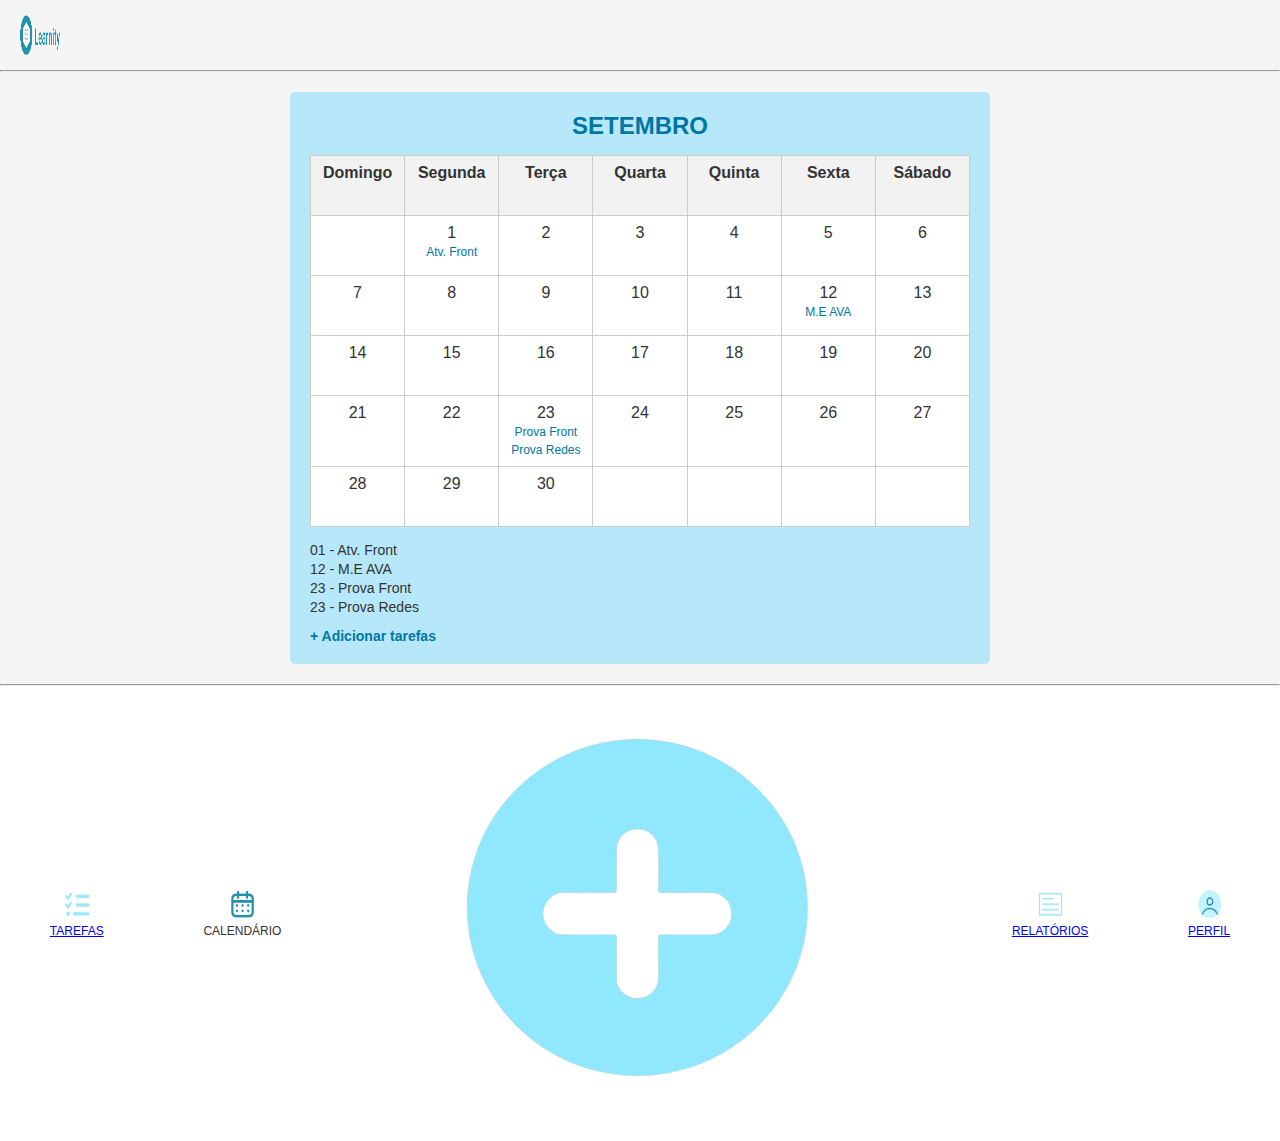
<file: calendario.html>
<!DOCTYPE html>
<html lang="pt-BR">

<head>
    <meta charset="UTF-8">
    <meta name="viewport" content="width=device-width, initial-scale=1.0">
    <title>Calendário - Learnity</title>
    <link rel="stylesheet" href="calendario.css">
</head>

<body>

    <header class="header">
        <div class="logo">
            <img src="imagens/Learnity Logo.png" alt="Logo">
        </div>
    </header>

    <hr>


    <main class="main">
        <div class="calendar-container">
            <h2>SETEMBRO</h2>
            <table class="calendar">
                <thead>
                    <tr>
                        <th>Domingo</th>
                        <th>Segunda</th>
                        <th>Terça</th>
                        <th>Quarta</th>
                        <th>Quinta</th>
                        <th>Sexta</th>
                        <th>Sábado</th>
                    </tr>
                </thead>
                <tbody>
                    <tr>
                        <td></td>
                        <td>1<br><span class="task">Atv. Front</span></td>
                        <td>2</td>
                        <td>3</td>
                        <td>4</td>
                        <td>5</td>
                        <td>6</td>
                    </tr>
                    <tr>
                        <td>7</td>
                        <td>8</td>
                        <td>9</td>
                        <td>10</td>
                        <td>11</td>
                        <td>12<br><span class="task">M.E AVA</span></td>
                        <td>13</td>
                    </tr>
                    <tr>
                        <td>14</td>
                        <td>15</td>
                        <td>16</td>
                        <td>17</td>
                        <td>18</td>
                        <td>19</td>
                        <td>20</td>
                    </tr>
                    <tr>
                        <td>21</td>
                        <td>22</td>
                        <td>23<br><span class="task">Prova Front</span><br><span class="task">Prova Redes</span></td>
                        <td>24</td>
                        <td>25</td>
                        <td>26</td>
                        <td>27</td>
                    </tr>
                    <tr>
                        <td>28</td>
                        <td>29</td>
                        <td>30</td>
                        <td></td>
                        <td></td>
                        <td></td>
                        <td></td>
                    </tr>
                </tbody>
            </table>


            <div class="activities">
                <p>01 - Atv. Front</p>
                <p>12 - M.E AVA</p>
                <p>23 - Prova Front</p>
                <p>23 - Prova Redes</p>
                <a href="#" class="add-task">+ Adicionar tarefas</a>
            </div>
        </div>
    </main>

    <hr>


    <footer class="footer">
        <div class="menu">
            <a href="principalteste.html" class="menu-item">
                <img src="imagens/tarefas1.png" alt="Tarefas">
                <span>TAREFAS</span>
            </a>
            <div class="menu-item active">
                <img src="imagens/calendario2.png" alt="Calendário">
                <span>CALENDÁRIO</span>
            </div>
            <div class="menu-ite">
                <img src="imagens/mais.png" alt="Adicionar" class="mais">
            </div>
            <a href="relatorio.html" class="menu-item">
                <img src="imagens/relatorio1.png" alt="Relatórios">
                <span>RELATÓRIOS</span>
            </a>
            <a href="perfil.html" class="menu-item">
                <img src="imagens/perfil.png" alt="Perfil">
                <span>PERFIL</span>
            </a>
        </div>
    </footer>
</body>

</html>
</file>
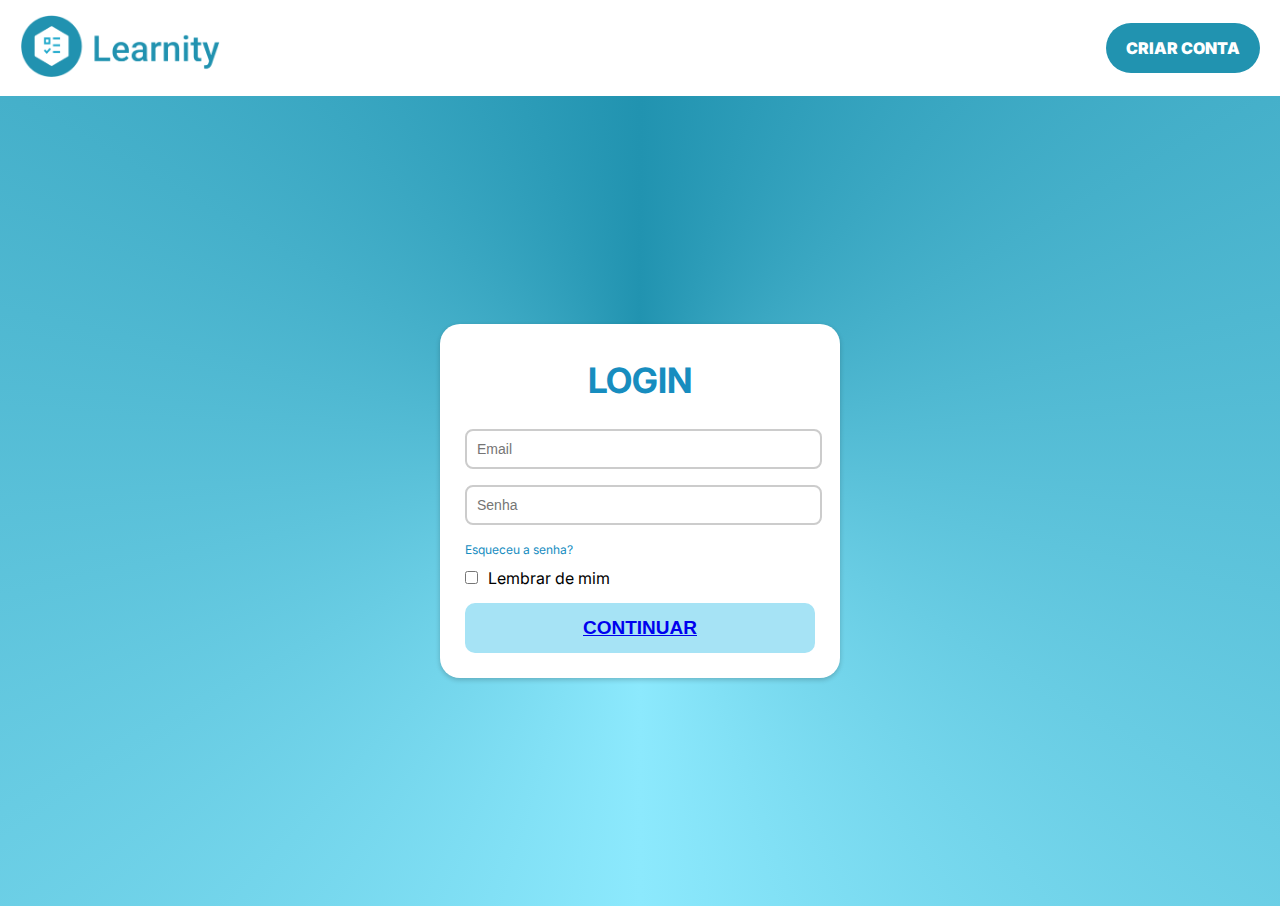
<file: login.html>
<!DOCTYPE html>
<html lang="pt-BR">

<head>
    <meta charset="UTF-8">
    <meta name="viewport" content="width=device-width, initial-scale=1.0">
    <title>Learnity - Login</title>
    <link rel="stylesheet" href="login.css">
</head>

<body>


    <div class="header">
        <div class="logo">
            <img src="imagens/Learnity Logo.png" alt="logo">
        </div>
        <form action="cadastro.html">
            <a href="cadastro.html" class="btn-criar-conta">CRIAR CONTA</a>
        </form>
    </div>


    <div class="container">
        <div class="form-box">
            <h2>LOGIN</h2>
            <form>
                <input type="email" placeholder="Email" required>
                <input type="password" placeholder="Senha" required>

                <div class="extra-links">
                    <a href="recuperacao.html">Esqueceu a senha?</a>
                </div>
                <div class="remember">

                    <input type="checkbox" id="lembrar">
                    <label for="lembrar">Lembrar de mim
                    </label>
                </div>


                <button class="btn-continuar">
                    <a href="principalteste.html">CONTINUAR </a></button>

            </form>
        </div>
    </div>

</body>

</html>
</file>
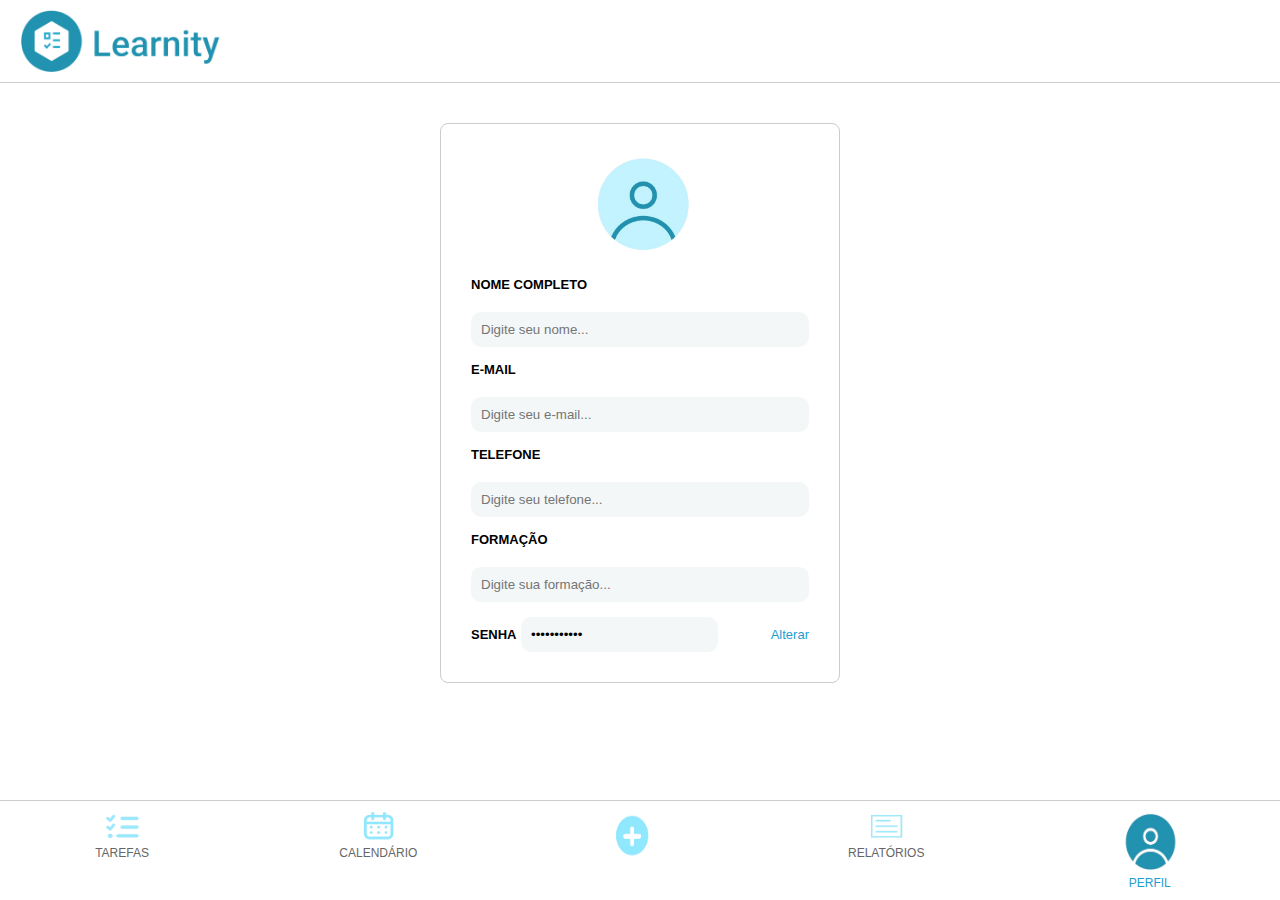
<file: perfil.html>
<!DOCTYPE html>
<html lang="pt-BR">

<head>
    <meta charset="UTF-8">
    <meta name="viewport" content="width=device-width, initial-scale=1.0">
    <title>Perfil - Learnity</title>
    <link rel="stylesheet" href="perfil.css">
</head>

<body>

    <header class="header">
        <div class="logo">
            <img src="imagens/Learnity Logo.png" alt="Logo Learnity">

        </div>
    </header>


    <main class="main">
        <div class="perfil-container">
            <img src="imagens/perfil.png" alt="Foto de Perfil" class="perfil-img">

            <form class="perfil-form">
                <label for="nome">NOME COMPLETO</label>
                <input type="text" id="nome" placeholder="Digite seu nome...">

                <label for="email">E-MAIL</label>
                <input type="email" id="email" placeholder="Digite seu e-mail...">

                <label for="telefone">TELEFONE</label>
                <input type="tel" id="telefone" placeholder="Digite seu telefone...">

                <label for="formacao">FORMAÇÃO</label>
                <input type="text" id="formacao" placeholder="Digite sua formação...">

                <div class="senha-container">
                    <div>
                        <label for="senha">SENHA</label>
                        <input type="password" id="senha" value="***********" readonly>
                    </div>
                    <a href="#" class="alterar-link">Alterar</a>
                </div>
            </form>
        </div>
    </main>


    <footer class="footer">
        <a href="principalteste.html" class="menu-item">
            <img src="imagens/tarefas1.png" alt="Tarefas">
            <span>TAREFAS</span>
        </a>
        <a href="calendario.html" class="menu-item">
            <img src="imagens/calendario.png" alt="Calendário">
            <span>CALENDÁRIO</span>
        </a>
        <a href="#" class="menu-item central">
            <img src="imagens/mais.png" alt="Adicionar">
        </a>
        <a href="relatorio.html" class="menu-item">
            <img src="imagens/relatorio1.png" alt="Relatórios">
            <span>RELATÓRIOS</span>
        </a>
        <a href="#" class="menu-item active">
            <img src="imagens/perfil2.png" alt="Perfil">
            <span>PERFIL</span>
        </a>
    </footer>
</body>

</html>
</file>
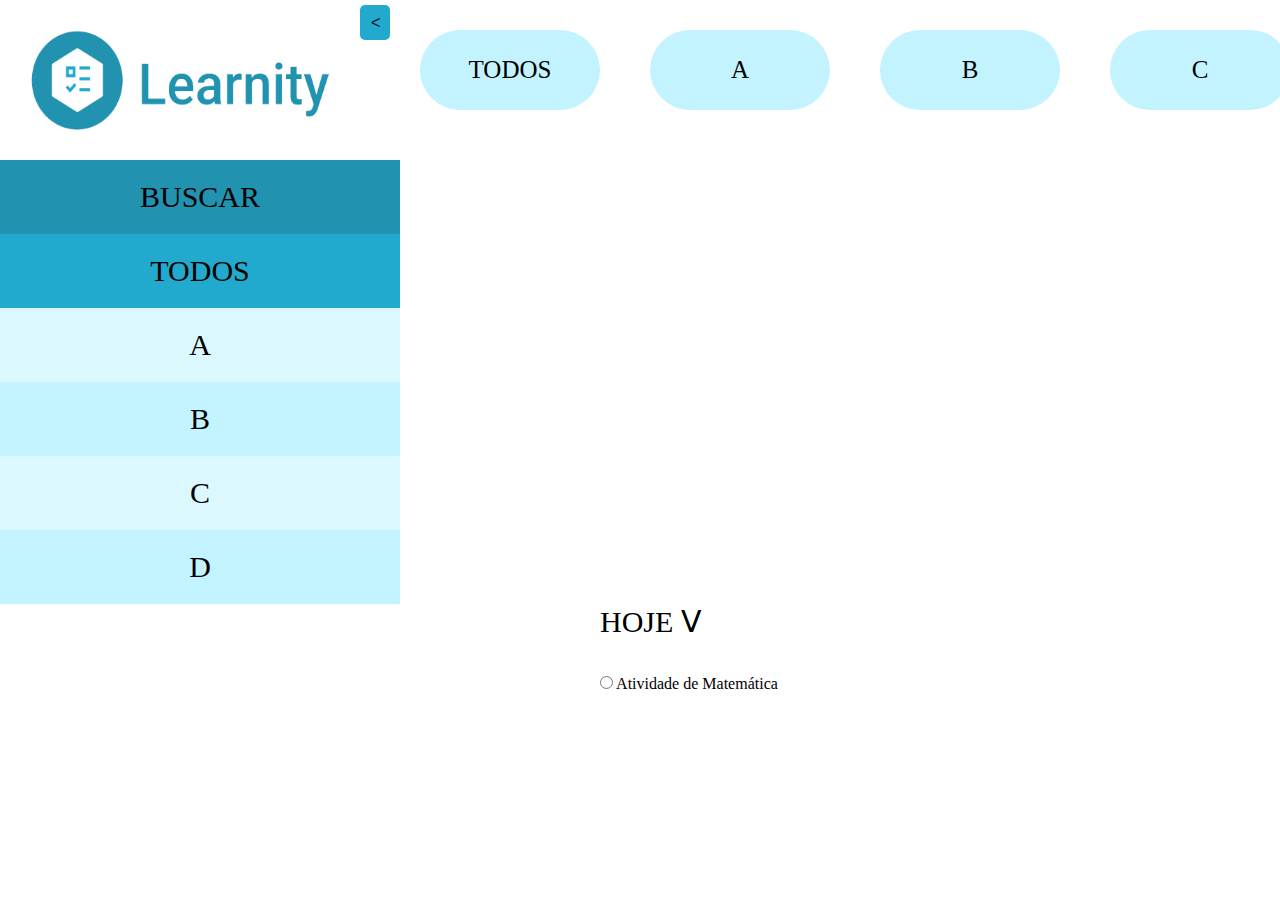
<file: principal.html>
<!DOCTYPE html>
<html lang="en">
<head>
    <meta charset="UTF-8">
    <meta name="viewport" content="width=device-width, initial-scale=1.0">
    <title>Página Principal</title>
    <link rel="stylesheet" href="principal.css">
</head>
<body>
    <header>
    <div class="container">
    <img class="logo-learnity" src="imagens/Learnity Logo.png" alt="Learnity Logo" >

    <!--<div class="linha-vertical"></div>-->
    <div class="seta-voltar">
        <button class="voltar"">ᐸ</button>
    </div>

    <div class="botoes">
    <button class="todos" id="botaotodos">TODOS</button>
    <button class="a" id="btn-a">A</button>
    <button class="b" id="btn-b">B</button>
    <button class="c" id="btn-c">C</button>
    <button class="d" id="btn-d">D</button>
    </div>
    </div>
    </header>
    
    <main>
         <!--<hr class="linha-horizontal">-->
    <div class="botoes-verticais">
        <button class="btn-buscar">BUSCAR</button>
        <button class="btn-todos">TODOS</button>
        <button class="btn-A">A</button>
        <button class="btn-B">B</button>
        <button class="btn-C">C</button>
        <button class="btn-D">D</button>
    </div>
    <div class="centro">
        <p class="hoje">HOJE ᐯ</p> <br> <br>
        <input type="radio"> Atividade de Matemática
    </div>
    </main>

</body>

</html>
</file>
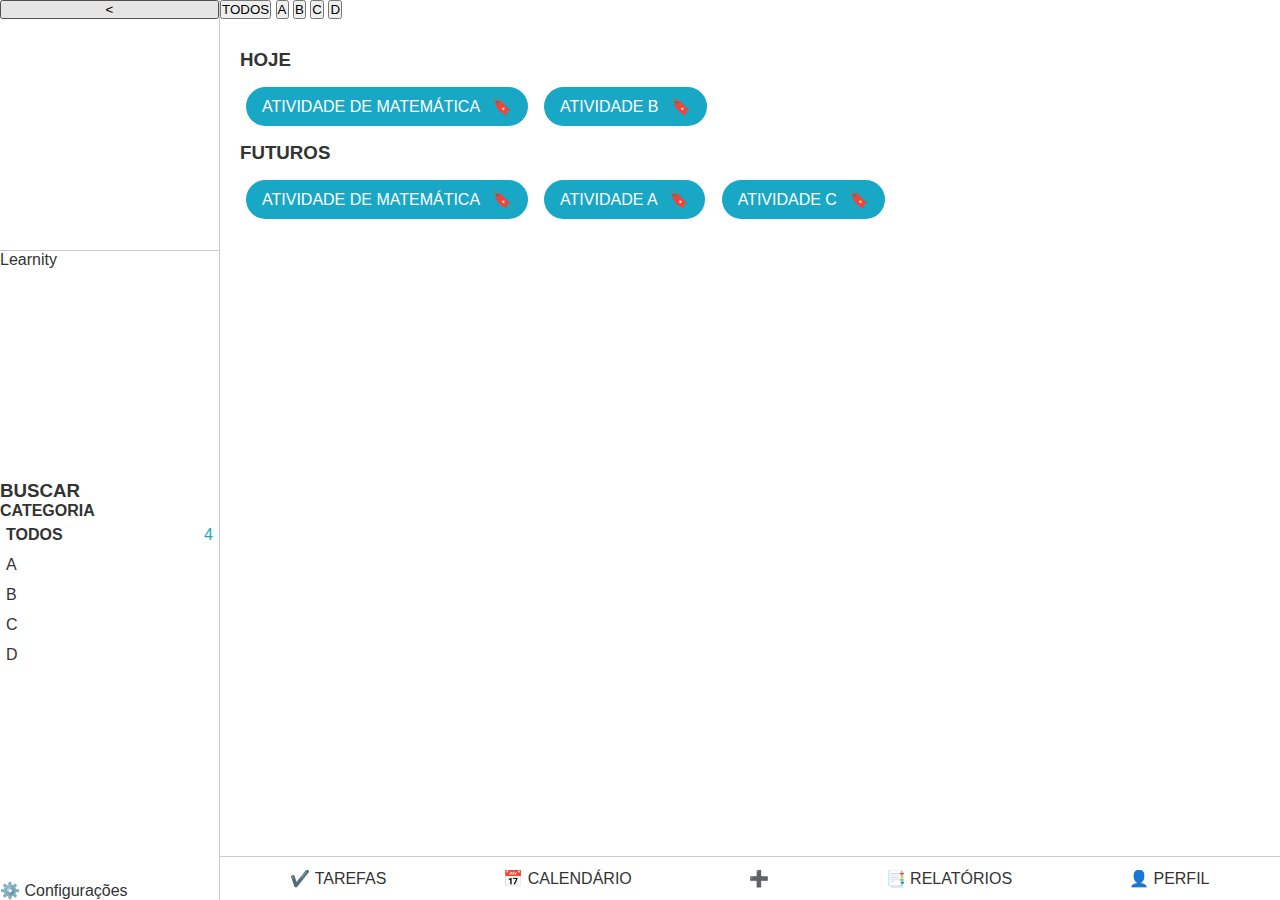
<file: principalteste.html>
<!DOCTYPE html>
<html lang="pt-BR">

<head>
    <meta charset="UTF-8">
    <meta name="viewport" content="width=device-width, initial-scale=1.0">
    <title>Página Principal</title>
    <link rel="stylesheet" href="principalteste.css">
</head>

<body>
    <div class="app">


        <aside class="sidebar">
            <button class="sidebar-toggle">&lt;</button>
            <div class="logo-area">
                <div class="logo"></div>
                <span class="brand">Learnity</span>
            </div>

            <div class="menu">
                <h3>BUSCAR</h3>
                <h4>CATEGORIA</h4>
                <ul>
                    <li><span class="active">TODOS</span> <span class="count">4</span></li>
                    <li>A</li>
                    <li>B</li>
                    <li>C</li>
                    <li>D</li>
                </ul>
            </div>

            <div class="config">⚙️ Configurações</div>
        </aside>


        <main class="main">

            <header class="filters">
                <button class="filter active">TODOS</button>
                <button class="filter">A</button>
                <button class="filter">B</button>
                <button class="filter">C</button>
                <button class="filter">D</button>
            </header>


            <section class="tasks">
                <h3>HOJE</h3>
                <div class="task">ATIVIDADE DE MATEMÁTICA <span class="bookmark">🔖</span></div>
                <div class="task">ATIVIDADE B <span class="bookmark">🔖</span></div>

                <h3>FUTUROS</h3>
                <div class="task">ATIVIDADE DE MATEMÁTICA <span class="bookmark">🔖</span></div>
                <div class="task">ATIVIDADE A <span class="bookmark">🔖</span></div>
                <div class="task">ATIVIDADE C <span class="bookmark">🔖</span></div>
            </section>


            <footer class="footer">
                <div>✔️ TAREFAS</div>
                <div>📅 CALENDÁRIO</div>
                <div>➕</div>
                <div>📑 RELATÓRIOS</div>
                <div>👤 PERFIL</div>
            </footer>
        </main>
    </div>
</body>

</html>
</file>
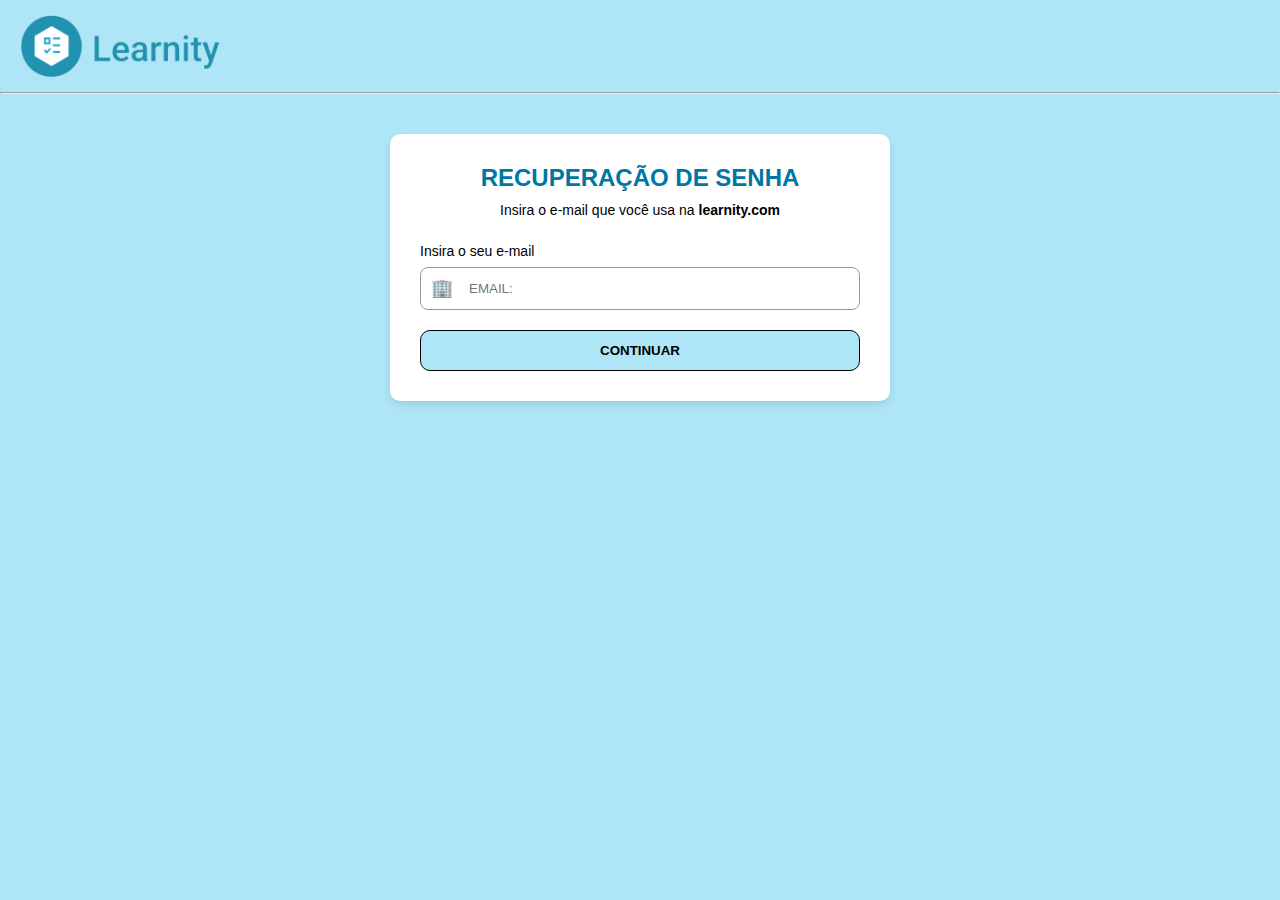
<file: recuperacao.html>
<!DOCTYPE html>
<html lang="pt-BR">

<head>
    <meta charset="UTF-8">
    <meta name="viewport" content="width=device-width, initial-scale=1.0">
    <title>Recuperação de Senha - Learnity</title>
    <link rel="stylesheet" href="recuperacao.css">
</head>

<body>

    <header class="header">
        <div class="logo">
            <img src="imagens/Learnity Logo.png" alt="Logo Learnity">
        </div>
    </header>

    <hr>

    <!-- Caixa de recuperação -->
    <main class="box">
        <h2>RECUPERAÇÃO DE SENHA</h2>
        <p class="subtitle">Insira o e-mail que você usa na <b>learnity.com</b></p>

        <form action="login.html" method="post">
            <label for="email">Insira o seu e-mail</label>
            <div class="input-group">
                <span class="icon">🏢</span>
                <input type="email" id="email" name="email" placeholder="EMAIL:" required>
            </div>
            <button type="submit" class="btn">CONTINUAR</button>
        </form>
    </main>
</body>

</html>
</file>
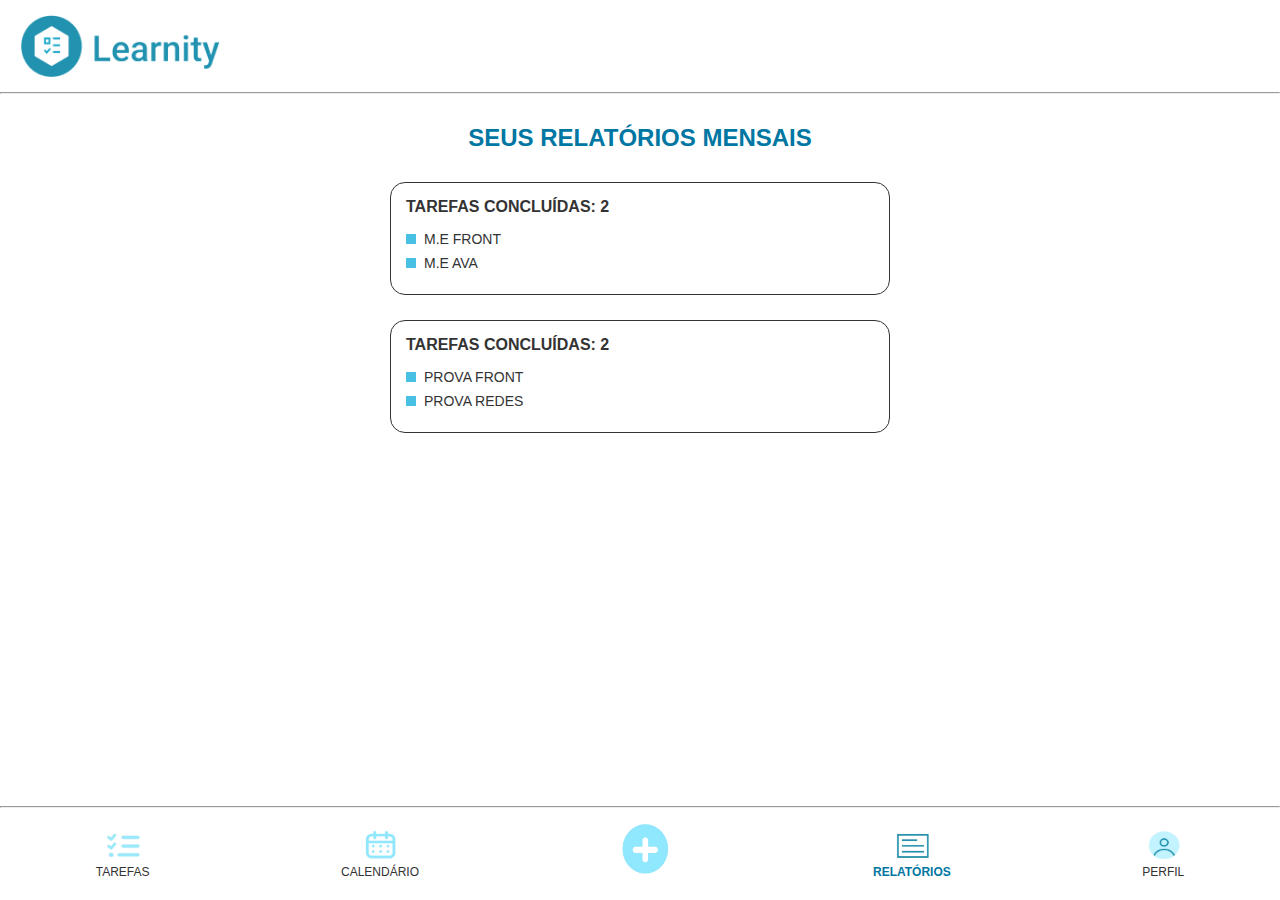
<file: relatorio.html>
<!DOCTYPE html>
<html lang="pt-BR">

<head>
    <meta charset="UTF-8">
    <meta name="viewport" content="width=device-width, initial-scale=1.0">
    <title>Relatórios - Learnity</title>
    <link rel="stylesheet" href="relatorio.css">
</head>

<body>

    <header class="header">
        <div class="logo">
            <img src="imagens/Learnity Logo.png" alt="Logo Learnity">

        </div>
    </header>

    <hr>


    <main class="main">
        <h2>SEUS RELATÓRIOS MENSAIS</h2>


        <div class="report-box">
            <p class="report-title">TAREFAS CONCLUÍDAS: 2</p>
            <ul class="task-list">
                <li><span class="square"></span>M.E FRONT</li>
                <li><span class="square"></span>M.E AVA</li>
            </ul>
        </div>


        <div class="report-box">
            <p class="report-title">TAREFAS CONCLUÍDAS: 2</p>
            <ul class="task-list">
                <li><span class="square"></span>PROVA FRONT</li>
                <li><span class="square"></span>PROVA REDES</li>
            </ul>
        </div>
    </main>

    <hr>


    <footer class="footer">
        <div class="menu">
            <a href="principalteste.html" class="menu-item">
                <img src="imagens/tarefas1.png" alt="Tarefas">
                <span>TAREFAS</span>
            </a>
            <a href="calendario.html" class="menu-item">
                <img src="imagens/calendario.png" alt="Calendário">
                <span>CALENDÁRIO</span>
            </a>
            <div class="menu-ite">
                <img src="imagens/mais.png" alt="Adicionar" class="mais">
            </div>
            <a href="relatorio.html" class="menu-item active">
                <img src="imagens/relatorio2.png" alt="Relatórios">
                <span>RELATÓRIOS</span>
            </a>
            <a href="perfil.html" class="menu-item">
                <img src="imagens/perfil.png" alt="Perfil">
                <span>PERFIL</span>
            </a>
        </div>
    </footer>
</body>

</html>
</file>
<file: login.css>
@import url('https://fonts.googleapis.com/css2?family=Inter:wght@400;700&display=swap');

body {
    margin: 0;
    font-family: 'Inter', sans-serif;
    background: conic-gradient(at center, #2193b0, #8ce9fd, #2193b0);
}


.header {
    background-color: #ffffff;
    padding: 15px 20px;
    display: flex;
    justify-content: space-between;
    align-items: center;
}

.logo img {
    width: 200px;
    margin-right: 8px;
}

.btn-criar-conta {
    font: 'Inter';
    background: #2193b0;
    border-radius: 30px;
    padding: 15px 20px;
    text-decoration: none;
    color: rgb(255, 255, 255);
    font-size: 16px;
    font-weight: 900;
    transition: transform 0.5s ease;
    border: none;
    cursor: pointer;
}

.btn-criar-conta:hover {
    transform: scale(1.05);
}

.container {
    display: flex;
    justify-content: center;
    align-items: center;
    height: 90vh;
}

.form-box {
    background: #fff;
    border-radius: 20px;
    padding: 25px;
    width: 350px;
    text-align: center;
    box-shadow: 0 2px 5px rgba(0, 0, 0, 0.2);
}

.form-box h2 {
    color: #178dbf;
    font-size: 35px;
    margin: 10px 0px 20px 0;
}

.form-box input {
    width: 95%;
    padding: 10px;
    margin: 8px 0;
    border: 2px solid #ccc;
    border-radius: 8px;
    font-size: 14px;
}

.extra-links {
    text-align: left;
    margin: 5px 0;
}

.extra-links a {
    font-size: 12px;
    color: #178dbf;
    text-decoration: none;
}

.lembrar {
    display: flex;
}

.btn-continuar {
    background-color: #a6e3f5;
    color: #000000;
    width: 100%;
    padding: 14px;
    margin-top: 15px;
    font-size: 19px;
    border-radius: 10px;
    cursor: pointer;
    text-decoration: none;
    border: none;
    font-weight: 700;
    transition: box-shadow 0.3s ease, background-color 1s ease, transform 0.5s ease;
}

.btn-continuar:hover {
    transform: scale(1.05);
    box-shadow: 0 6px 10px rgba(0, 0, 0, 0.2);
    background-color: #6eccf4;
}

.lembrar {
    display: flex;
    align-items: center;
    justify-content: flex-start;
    margin-top: 10px;
    font-size: 14px;
}


.form-box input[type="checkbox"] {
    width: auto;
    margin: 0;
    vertical-align: middle;
}


.remember {
    display: flex;
    align-items: center;
    justify-content: flex-start;
    gap: 10px;
    margin-top: 10px;
    text-align: left;
}


.remember-label {
    cursor: pointer;
    display: inline-flex;
    align-items: center;
    gap: 8px;
    font-size: 14px;
}
</file>
<file: perfil.css>
* {
    margin: 0;
    padding: 0;
    box-sizing: border-box;
    font-family: Arial, sans-serif;
}


.header {
    width: 100%;
    background: #fff;
    border-bottom: 1px solid #ccc;
    padding: 10px 20px;
    display: flex;
    align-items: center;
}

.logo {
    display: flex;
    align-items: center;
    gap: 10px;
}

.logo img {
    width: 200px;
    margin-right: 8px;
}


.main {
    display: flex;
    justify-content: center;
    padding: 40px 20px;
}

.perfil-container {
    border: 1px solid #ccc;
    border-radius: 8px;
    padding: 30px;
    max-width: 400px;
    width: 100%;
    text-align: center;
}

.perfil-img {
    width: 120px;
    margin-bottom: 20px;
}

.perfil-form {
    display: flex;
    flex-direction: column;
    text-align: left;
    gap: 15px;
}

.perfil-form label {
    font-size: 13px;
    font-weight: bold;
    margin-bottom: 5px;
}

.perfil-form input {
    padding: 10px;
    border: none;
    background: #f3f7f8;
    border-radius: 10px;
    outline: none;
}

.senha-container {
    display: flex;
    justify-content: space-between;
    align-items: center;
}

.alterar-link {
    font-size: 13px;
    color: #1e9dcf;
    text-decoration: none;
}


.footer {
    position: fixed;
    bottom: 0;
    left: 0;
    width: 100%;
    background: #fff;
    border-top: 1px solid #ccc;
    display: flex;
    justify-content: space-around;
    padding: 10px 0;
}

.menu-item {
    text-align: center;
    color: #666;
    text-decoration: none;
    font-size: 12px;
}

.menu-item img {
    display: block;
    margin: 0 auto 5px;
    width: 40px;
    height: 30px;
}

.menu-item.central img {
    width: 50px;
    height: 50px;
}

.menu-item.active {
    color: #1e9dcf;
}

.menu-item.active img {
    width: 70px;
    height: 60px;
}
</file>
<file: principal.css>
*{
    padding: 0;
    margin: 0;
    font-family: 'Inter';
}

.logo-learnity {
    width: 300px;
    height: 100px;
    padding: 30px;
}

.botoes {
    display: flex;
    gap: 20px;
}

.botoes button {
    width: 180px;
    height: 80px;
    border-radius: 50px;
    font-size: 25px;
    border: none;
    background-color: #C2F3FF;
    cursor: pointer;
    margin-top: 30px;
    margin-left: 30px;
}

.seta-voltar button {
    width: 30px;
    height: 35px;
    margin-left: 0;
    margin-top: 5px;
    background-color: #21AACD;
    border: none;
    border-radius: 5px;
    cursor: pointer;
}

.linha-vertical {
    width: 1.5px;
    height: 800px;
    background-color: black;
   margin-left: 40px;
   margin-right: 0;
}

.linha-horizontal {
    background-color: black;
    width: 100%;
    height: 1px;
    position: relative;
    top: -640px;
}

.container {
    display: flex;
    padding: 0px;
}

.botoes-verticais {
    display: flex;
    flex-direction: column;
    align-items: flex-start;
    margin: 0;
    padding: 0;
}

.botoes-verticais button {
    border: none;
    padding: 20px;
    width: 400px;
    font-size: 30px;
    cursor: pointer;
}

.btn-buscar {
    background-color: #2193B0;
}

.btn-todos {
    background-color: #21AACD;
}

.btn-A {
    background-color: #DBF8FF;
}

.btn-B {
    background-color: #C2F3FF;
}

.btn-C {
    background-color: #DBF8FF;
}

.btn-D {
    background-color: #C2F3FF;
}


p {
    font-size: 30px;
    margin-left: 600px;
}

input {
    margin-left: 600px;
}
</file>
<file: principalteste.css>
* {
    box-sizing: border-box;
    margin: 0;
    padding: 0;
}

body {
    font-family: Arial, sans-serif;
    background: #fff;
    color: #333;
}

/* layout geral */
.app {
    display: flex;
    height: 100vh;
}
.logo-learnity {
    width: 200px;
    height: 50px;
}

.logo {
    border-bottom: 1px solid #ccc;
    padding: 10px;
}

.sidebar {
    width: 220px;
    border-right: 1px solid #ccc;
    display: flex;
    flex-direction: column;
    justify-content: space-between;
}

.btn-buscar {
    border: none;
    padding: 20px 81px;
    justify-content: center;
    background-color: #2193B0;
    color: white;
    cursor: pointer;
}

.btn-categoria {
    border: none;
    padding: 20px 70px;
    justify-content: center;
    background-color: #21AACD;
    color: black;
    cursor: pointer;
}

.btn-todos2 {
    border: none;
    padding: 20px 86px;
    justify-content: center;
    background-color: #DBF8FF;
    color: black;
    cursor: pointer;
}

.btn-a {
    border: none;
    padding: 20px 105px;
    justify-content: center;
    background-color: #C2F3FF;
    color: black;
    cursor: pointer;
}

.btn-b {
    border: none;
    padding: 20px 105px;
    justify-content: center;
    background-color: #DBF8FF;
    color: black;
    cursor: pointer;
}

.btn-c {
        border: none;
    padding: 20px 104px;
    justify-content: center;
    background-color: #C2F3FF;
    color: black;
    cursor: pointer;
}

.btn-d {
    border: none;
    padding: 20px 104px;
    justify-content: center;
    background-color: #DBF8FF;
    color: black;
    cursor: pointer;
    border-bottom: 1px solid #ccc;
}
.menu ul {
    list-style: none;
}

.menu li {
    padding: 6px;
    border-radius: 5px;
    cursor: pointer;
}

.menu li:hover {
    background: #d0f0f9;
}

.menu li span.active {
    font-weight: bold;
}

.count {
    float: right;
    color: #19a7c6;
}

.btn-config {
    margin: auto;
    padding: 20px 64px;
    font-size: 14px;
    border: none;
    background-color: white;
    cursor: pointer;
}

/* main */
.main {
    flex: 1;
    display: flex;
    flex-direction: column;
}

/* filtros no topo */
.filtros {
    display: flex;
    justify-content: center;
    gap: 20px;
    padding: 17px;
    border-bottom: 1px solid #ccc;
}

.filtro {
    padding: 12px 40px;
    border-radius: 20px;
    border: none;
    background: #c8f0fb;
    cursor: pointer;
}

.filtro-todos {
    background: #19a7c6;
    color: #fff;
    border-radius: 20px;
    border: none;
    padding: 12px 40px;
    cursor: pointer;
}

/* tarefas */
.tasks {
    padding: 20px;
    flex: 1;
}

.tasks h3 {
    margin: 10px 0;
}

.task {
    display: inline-block;
    background: #19a7c6;
    color: #fff;
    padding: 10px 16px;
    border-radius: 20px;
    margin: 6px;
}

.bookmark {
    margin-left: 8px;
}


.footer {
    display: flex;
    justify-content: space-around;
    border-top: 1px solid #ccc;
    padding: 12px;
}

.btn-tarefas {
    border: none;
    background-color: white;
    cursor: pointer;
    display: grid;
}

.btn-calendario {
    border: none;
    background-color: white;
    cursor: pointer;
    display: grid;
}

.btn-mais {
    border: none;
    background-color: white;
    cursor: pointer;
    display: grid;
}
.btn-relatorios {
    border: none;
    background-color: white;
    cursor: pointer;
    display: grid;
}
.btn-perfil {
    border: none;
    background-color: white;
    cursor: pointer;
    display: grid;
}
.imagens img {
    width: 60px;
}
</file>
<file: relatorio.css>
* {
    margin: 0;
    padding: 0;
    box-sizing: border-box;
    font-family: Arial, sans-serif;
}

html,
body {
    height: 100%;
    margin: 0;
}

body {
    background: #fff;
    color: #333;
    display: flex;
    flex-direction: column;
}


.header {
    display: flex;
    align-items: center;
    padding: 15px 20px;
}

.logo {
    display: flex;
    align-items: center;
    gap: 10px;
}

.logo img {
    width: 200px;
    margin-right: 8px;
}



.main {
    display: flex;
    flex-direction: column;
    align-items: center;
    margin: 30px 0;
    flex: 1;
}

.main h2 {
    color: #0077a3;
    margin-bottom: 30px;
}


.report-box {
    width: 500px;
    border: 1px solid #333;
    border-radius: 15px;
    padding: 15px;
    margin-bottom: 25px;
}

.report-title {
    font-weight: bold;
    margin-bottom: 15px;
}

.task-list {
    list-style: none;
}

.task-list li {
    display: flex;
    align-items: center;
    margin-bottom: 8px;
    font-size: 14px;
}

.square {
    display: inline-block;
    width: 10px;
    height: 10px;
    background: #47c0e4;
    margin-right: 8px;
}


.footer {
    background: #fff;
    padding: 10px 0;
    margin-top: auto;
}

.menu {
    display: flex;
    justify-content: space-around;
    align-items: center;
}

.menu-item {
    display: flex;
    flex-direction: column;
    align-items: center;
    font-size: 12px;
    text-decoration: none;
    color: #333;
}

.menu-item img {
    width: 40px;
    height: 30px;
    margin-bottom: 5px;
}

.menu-item.active span {
    font-weight: bold;
    color: #0077a3;
}

.mais {
    width: 71px;
    height: 63px;
    margin-bottom: 5px;
}
</file>
<file: calendario.css>
/* Reset básico */
* {
    margin: 0;
    padding: 0;
    box-sizing: border-box;
    font-family: Arial, sans-serif;
}

body {
    background: #f5f5f5;
    color: #333;
}

/* Header */
.header {
    display: flex;
    align-items: center;
    padding: 15px 20px;
}

.logo {
    display: flex;
    align-items: center;
    gap: 10px;
}

.logo img {
    width: 40px;
    height: 40px;
}

.logo h1 {
    font-size: 22px;
    color: #0397c6;
}

/* Conteúdo principal */
.main {
    display: flex;
    justify-content: center;
    margin: 20px 0;
}

.calendar-container {
    background: #b7e8f9;
    padding: 20px;
    border-radius: 5px;
    width: 700px;
}

.calendar-container h2 {
    text-align: center;
    color: #0077a3;
    margin-bottom: 15px;
}

/* Tabela calendário */
.calendar {
    width: 100%;
    border-collapse: collapse;
    background: white;
    margin-bottom: 15px;
}

.calendar th,
.calendar td {
    border: 1px solid #ccc;
    text-align: center;
    padding: 8px;
    width: 14.2%;
    height: 60px;
    vertical-align: top;
}

.calendar th {
    background: #f2f2f2;
    font-weight: bold;
    color: #333;
}

.task {
    font-size: 12px;
    color: #0077a3;
}

/* Lista de atividades */
.activities {
    font-size: 14px;
    margin-top: 10px;
}

.activities p {
    margin: 3px 0;
}

.add-task {
    display: inline-block;
    margin-top: 10px;
    color: #0077a3;
    text-decoration: none;
    font-weight: bold;
}

/* Footer */
.footer {
    background: #fff;
    padding: 10px 0;
}

.menu {
    display: flex;
    justify-content: space-around;
    align-items: center;
}

.menu-item {
    display: flex;
    flex-direction: column;
    align-items: center;
    font-size: 12px;
}

.menu-item img {
    width: 30px;
    height: 30px;
    margin-bottom: 5px;
}
</file>
<file: recuperacao.css>
/* Reset */
* {
    margin: 0;
    padding: 0;
    box-sizing: border-box;
    font-family: Arial, sans-serif;
}

body {
    background: #aee6f8;
}

.header {
    display: flex;
    align-items: center;
    padding: 15px 20px;
}

.logo {
    display: flex;
    align-items: center;
    gap: 10px;
}

.logo img {
    width: 200px;
    margin-right: 8px;
}

.logo h1 {
    font-size: 22px;
    color: #0397c6;
}

/* Caixa central */
.box {
    width: 500px;
    margin: 40px auto;
    background: #fff;
    padding: 30px;
    border-radius: 10px;
    box-shadow: 0px 4px 8px rgba(0, 0, 0, 0.1);
    text-align: center;
}

.box h2 {
    color: #0077a3;
    margin-bottom: 10px;
}

.subtitle {
    font-size: 14px;
    margin-bottom: 25px;
}

/* Inputs */
label {
    display: block;
    text-align: left;
    margin-bottom: 8px;
    font-size: 14px;
}

.input-group {
    display: flex;
    align-items: center;
    border: 1px solid #999;
    border-radius: 8px;
    padding: 5px 10px;
    margin-bottom: 20px;
}

.icon {
    font-size: 18px;
    margin-right: 8px;
}

input {
    border: none;
    outline: none;
    flex: 1;
    padding: 8px;
}

/* Botão */
.btn {
    background: #aee6f8;
    border: 1px solid #000;
    padding: 12px;
    width: 100%;
    border-radius: 10px;
    cursor: pointer;
    font-weight: bold;
    transition: 0.3s;
}

.btn:hover {
    background: #7cd1f0;
}
</file>
